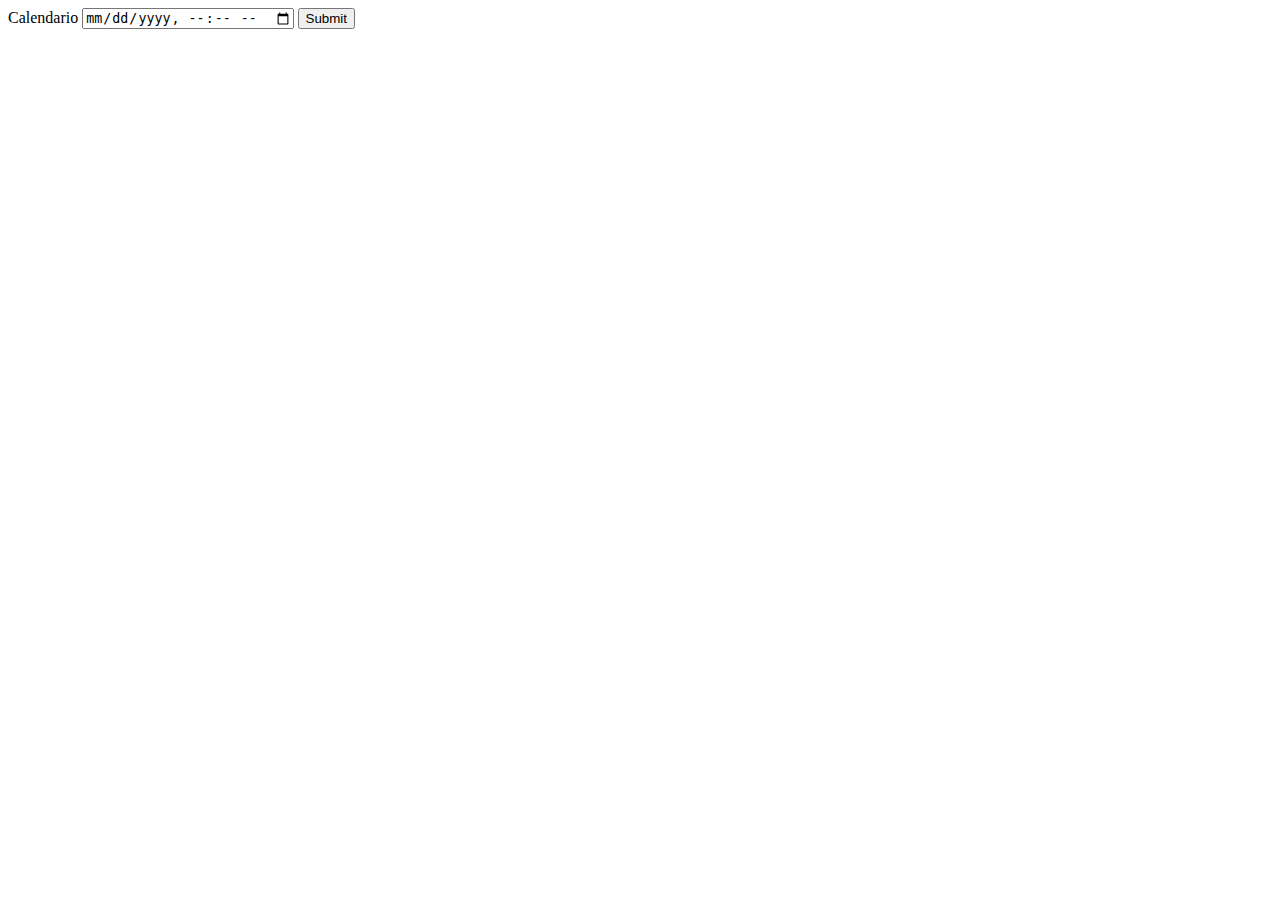
<file: claseCalendario/index.html>
<!DOCTYPE html>
<html lang="en">
<head>
    <meta charset="UTF-8">
    <meta http-equiv="X-UA-Compatible" content="IE=edge">
    <meta name="viewport" content="width=device-width, initial-scale=1.0">
    <title>Document</title>
</head>
<body>
    <!-- <form action="">
        <label for="hora">
            <span>Hora</span>
            <input type="time" name="hora" id="hora">
        </label>
        <label for="dia">
            <span>Día</span>
            <input type="date" name="dia" id="dia">
        </label>
        <label for="semana">
            <span>Semana</span>
            <input type="week" name="semana" id="semana">
        </label>
        <label for="mes">
            <span>Mes</span>
            <input type="month" name="mes" id="mes">
        </label>
        <input type="submit">
     </form> -->
     <!-- ESTA ES UNA FORMA SE HACER UN FORMULARIO DE CALENDARIO EN UNAS CUALTAS LINEAS DE CÓDIGO -->
     <form action="">
        <label for="calendario">
            <span>Calendario</span>  
            <input type="datetime-local" name="calendario" id="calendario">
        </label>
        <input type="submit">
     </form>
   
</body>
</html>
</file>
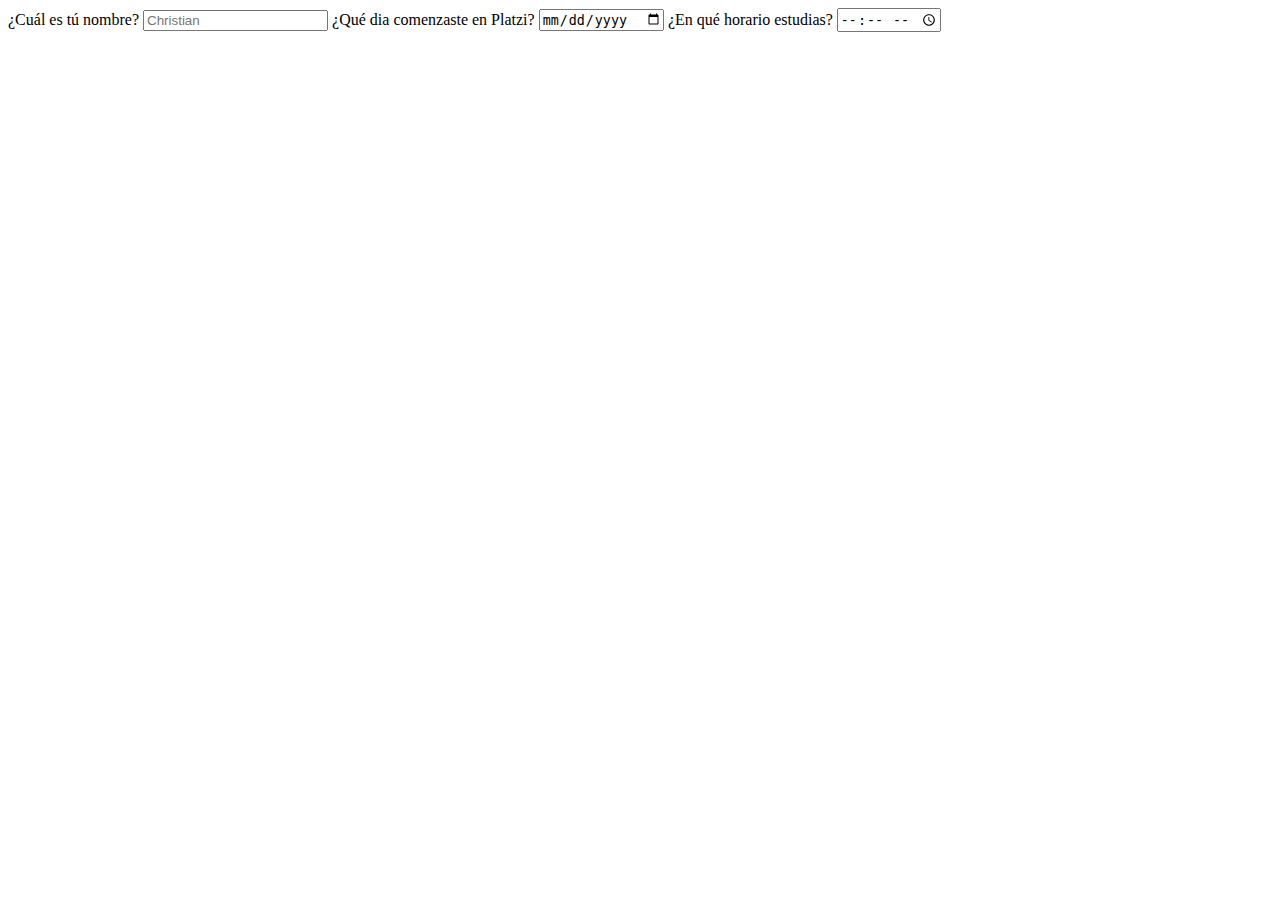
<file: claseForm/index.html>
<!DOCTYPE html>
<html lang="en">
<head>
    <meta charset="UTF-8">
    <meta http-equiv="X-UA-Compatible" content="IE=edge">
    <meta name="viewport" content="width=device-width, initial-scale=1.0">
    <title>Formularios</title>
</head>
<body>
    <main>
        <section>
            <form action=""> 
                <label for="name">
                    <span>¿Cuál es tú nombre?</span>
                    <input type="text" id="name" placeholder="Christian">
                </label>
                <label for="inicio-play">
                    <span>¿Qué dia comenzaste en Platzi?</span>
                    <input type="date"  id="inicio-play" >
                </label>
                <label for="horario">
                    <span>¿En qué horario estudias?</span>
                    <input type="time"  id="horario">
                </label>
            </form>
        </section>
    </main>
</body>
</html>
</file>
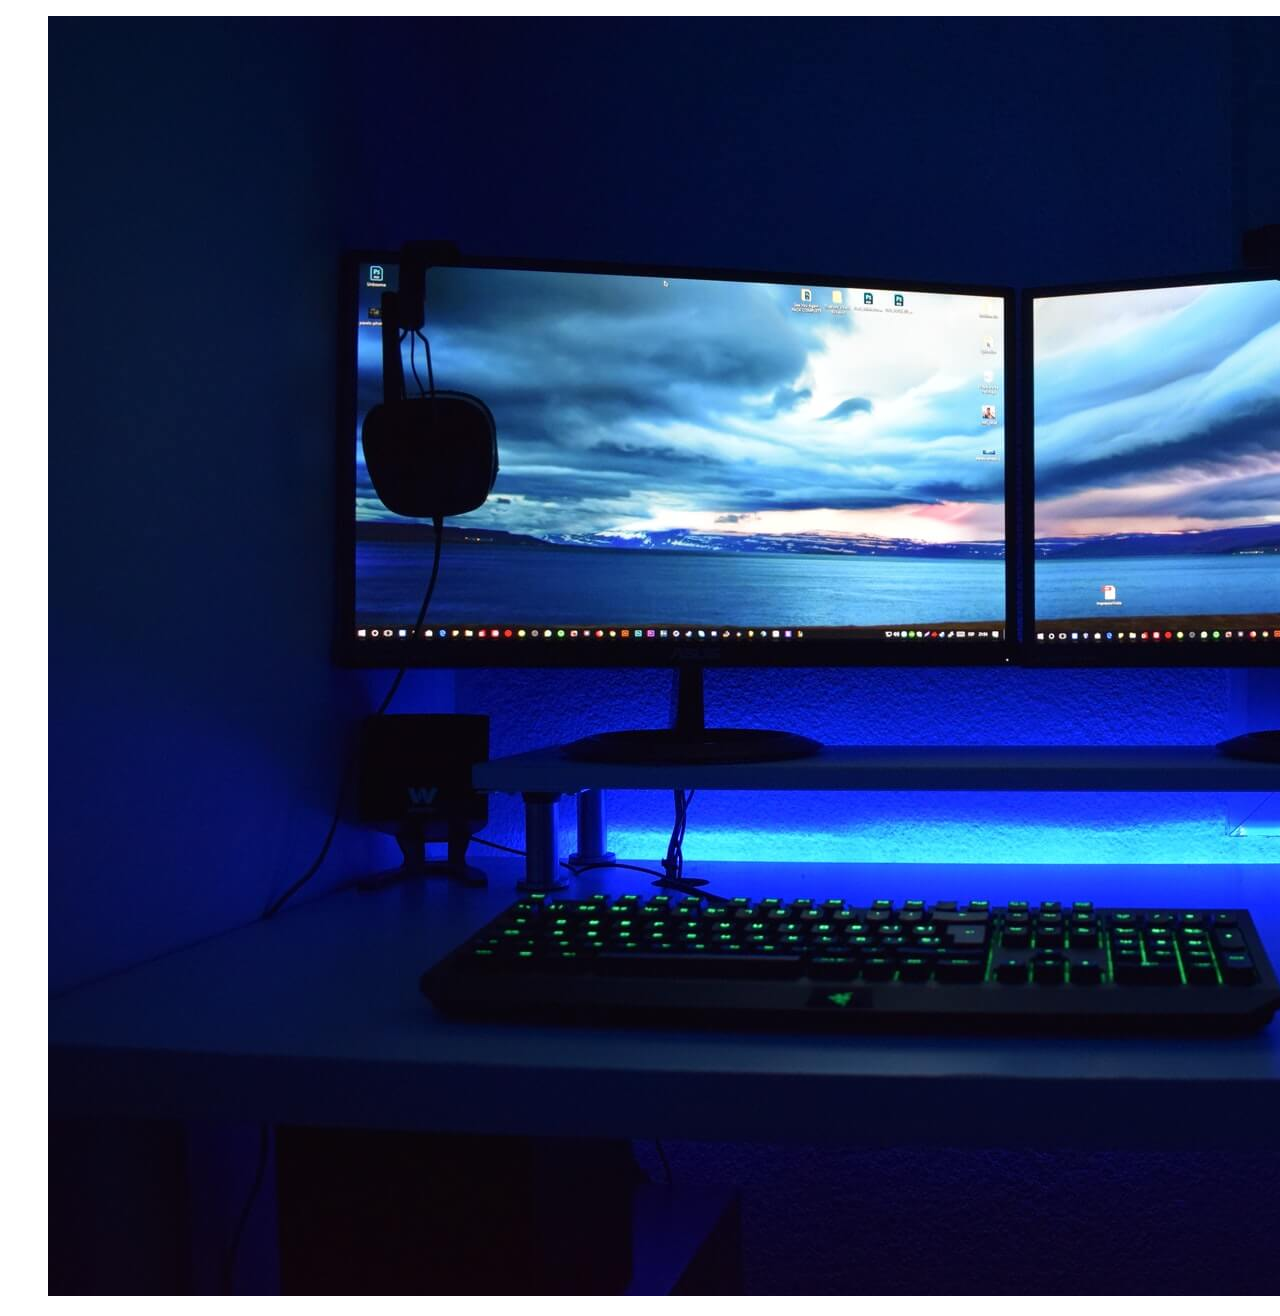
<file: claseImg/index.html>
<!DOCTYPE html>
<html lang="en">
<head>
    <meta charset="UTF-8">
    <meta http-equiv="X-UA-Compatible" content="IE=edge">
    <meta name="viewport" content="width=device-width, initial-scale=1.0">
    <title>Document</title>
</head>
<body>
    <main>
        <section>
            <figure>
                <img src="./pics/tinified/pexels-xxss-is-back-777001.jpg" alt="Foto de computadora perrona">
            </figure>
        </section>
    </main>
</body>
</html>
</file>
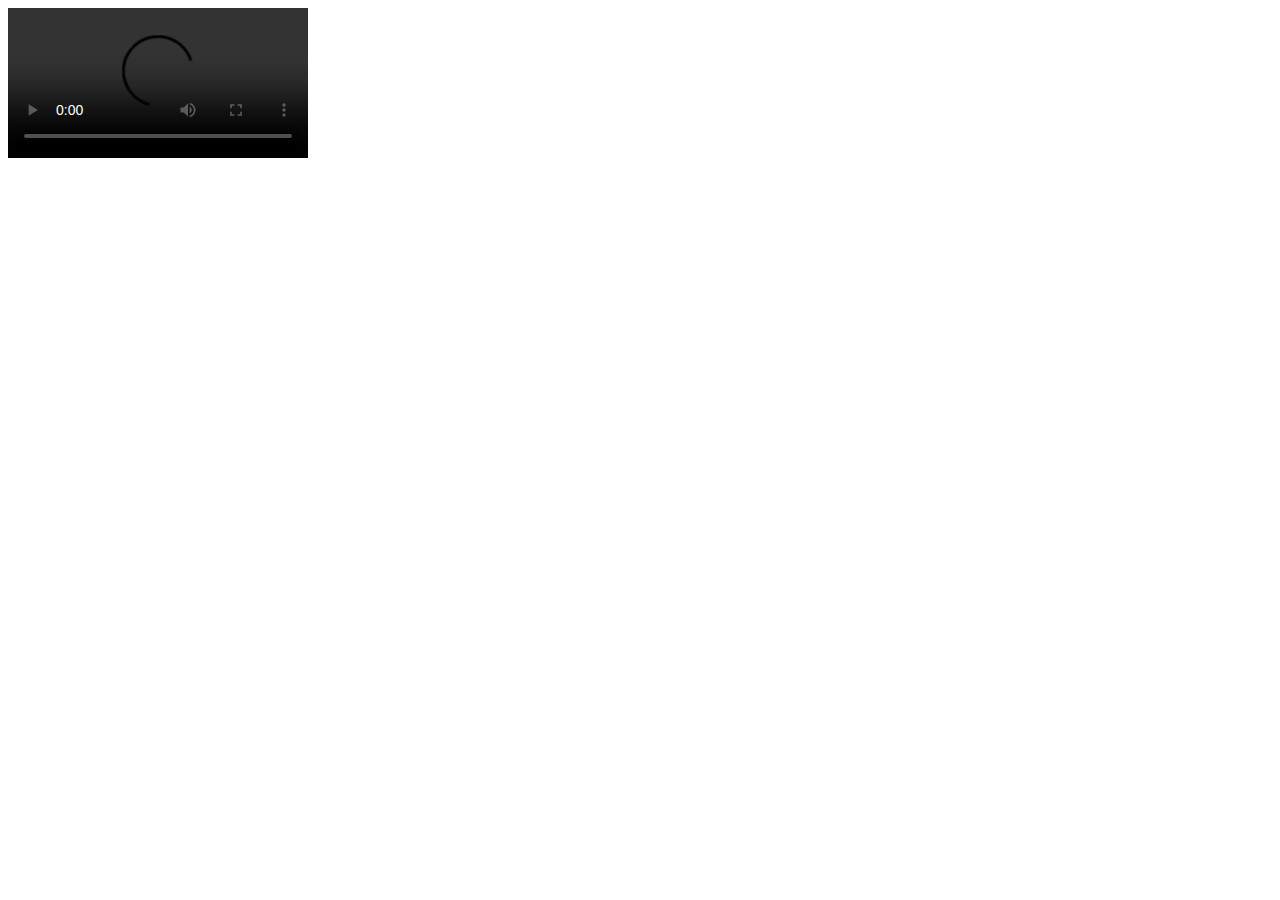
<file: claseViideo/index.html>
<!DOCTYPE html>
<html lang="en">
<head>
    <meta charset="UTF-8">
    <meta http-equiv="X-UA-Compatible" content="IE=edge">
    <meta name="viewport" content="width=device-width, initial-scale=1.0">
    <title>Document</title>
</head>
<body>
    <main>
        <section>
            <video controls preload="auto">
                <source  src="" />
            </video>
        </section>
    </main>
</body>
</html>
</file>
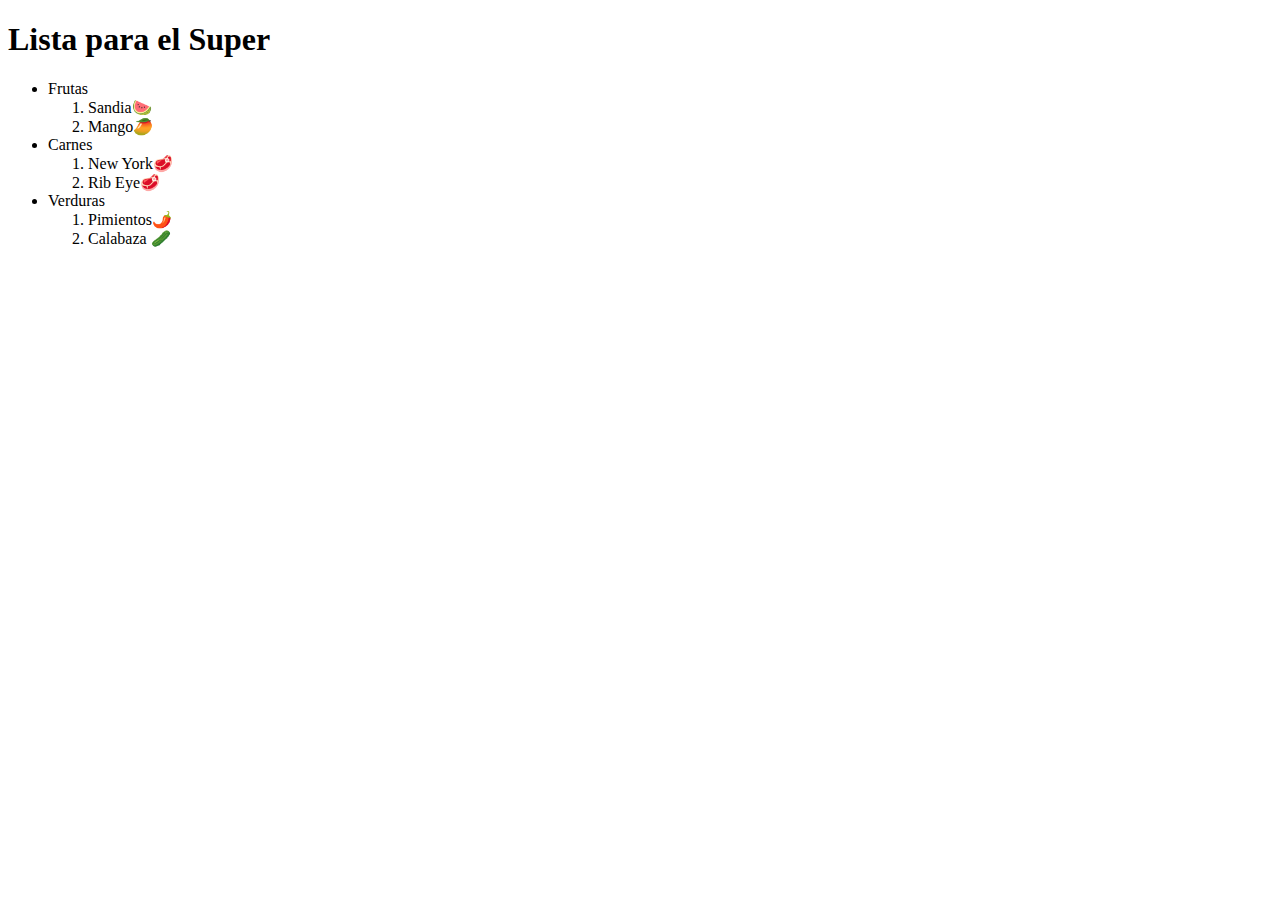
<file: HTML/claseIndex/index.html>
<!DOCTYPE html>
<html lang="en">
<head>
    <meta charset="UTF-8">
    <meta name="description" content="Esta pagina es la clase uno del Curso definitivo de HTML y CSS">
    <meta name="robots" content="index, follow">
    <meta http-equiv="X-UA-Compatible" content="IE=edge">
    <meta name="viewport" content="width=device-width, initial-scale=1.0">
    <title>Document</title>
    <link rel="stylesheet" href="">
    <style>
        a{
            text-decoration: none;
            color: black;
        }
    </style>
<body>
  <head>
      <h1>Lista para el Super</h1>
  </head>
  <main>
          <ul>
              <li>Frutas</li>
              <ol>
                  <li>
                      <a href="https://www.cocinafacil.com.mx/recetas/recetas-con-sandia/">Sandia🍉</a>
                  </li>
                  <li>
                      <a href="https://saborgourmet.com/recetas-con-mango/">Mango🥭</a>
                  </li>
              </ol>
              
              <li>Carnes</li>
              <ol>
                  <li>
                      <a href="https://www.comedera.com/prepara-un-new-york-steak-perfecto-receta-paso-a-paso/">New York🥩</a>
                  </li>
                  <li>
                      <a href="https://www.recetasnestle.com.mx/recetas/plato-fuerte/rib-eye-con-salsa-borracha">Rib Eye🥩</a>
                  </li>
              </ol>
              
              <li>Verduras</li>
              <ol>
                  <li>
                      <a href="https://www.cocinafacil.com.mx/recetas/pimiento/">Pimientos🌶️</a>
                  </li>
                  <li>
                      <a href="https://www.cocinafacil.com.mx/recetas/pimiento/">Calabaza 🥒</a>
                  </li>
              </ol>
          </ul>
  </main>
</body>
</html>
</file>
